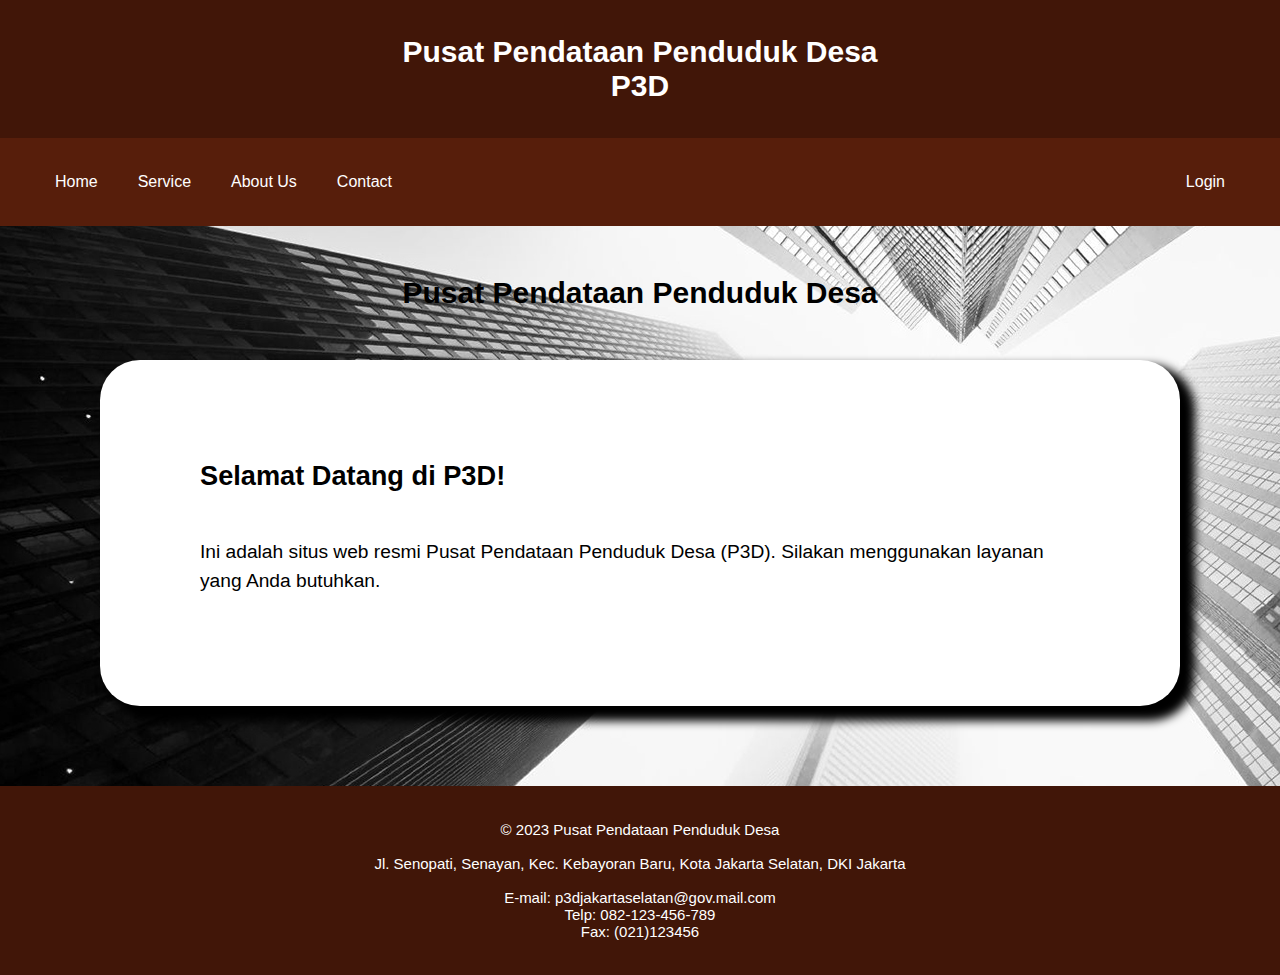
<file: P3D/PROJECTPEMROGRAMANWEBP3D/index.html>
<!DOCTYPE html>
<html>
<head>
	<meta charset="utf-8">
	<meta name="viewport" content="width=device-width, initial-scale=1">
	<title>Pusat Pendataan Penduduk Desa</title>
	<link rel="stylesheet" type="text/css" href="style.css">

</head>
<body>
	<header>
		<h1>Pusat Pendataan Penduduk Desa<br>P3D</h1>
	</header>
	<nav>
		<ul>
			<li><a href="index.html">Home</a></li>
			<li><a href="service.html">Service</a></li>
			<li><a href="about.html">About Us</a></li>
			<li><a href="contact.html">Contact</a></li>
		</ul>
		<ul>
			<li><a href="login.php">Login</a></li>
		</ul>
	</nav>
	<div class="container">
		<h2>Pusat Pendataan Penduduk Desa</h2>
		<div class="row">
			<div class="col">
				<div class="content">
					<h3>Selamat Datang di P3D!</h3>
					<br><br>
					<p>Ini adalah situs web resmi Pusat Pendataan Penduduk Desa (P3D). Silakan menggunakan layanan yang Anda butuhkan.</p>
				</div>
			</div>
		</div>
	</div>
	<footer>
		<p>&copy; 2023 Pusat Pendataan Penduduk Desa</p>
		<br>
		<p>Jl. Senopati, Senayan, Kec. Kebayoran Baru, Kota Jakarta Selatan, DKI Jakarta</p><br>
		<p>E-mail: p3djakartaselatan@gov.mail.com<br>Telp: 082-123-456-789<br>Fax: (021)123456</p>
	</footer>
</body>
</html>
</file>
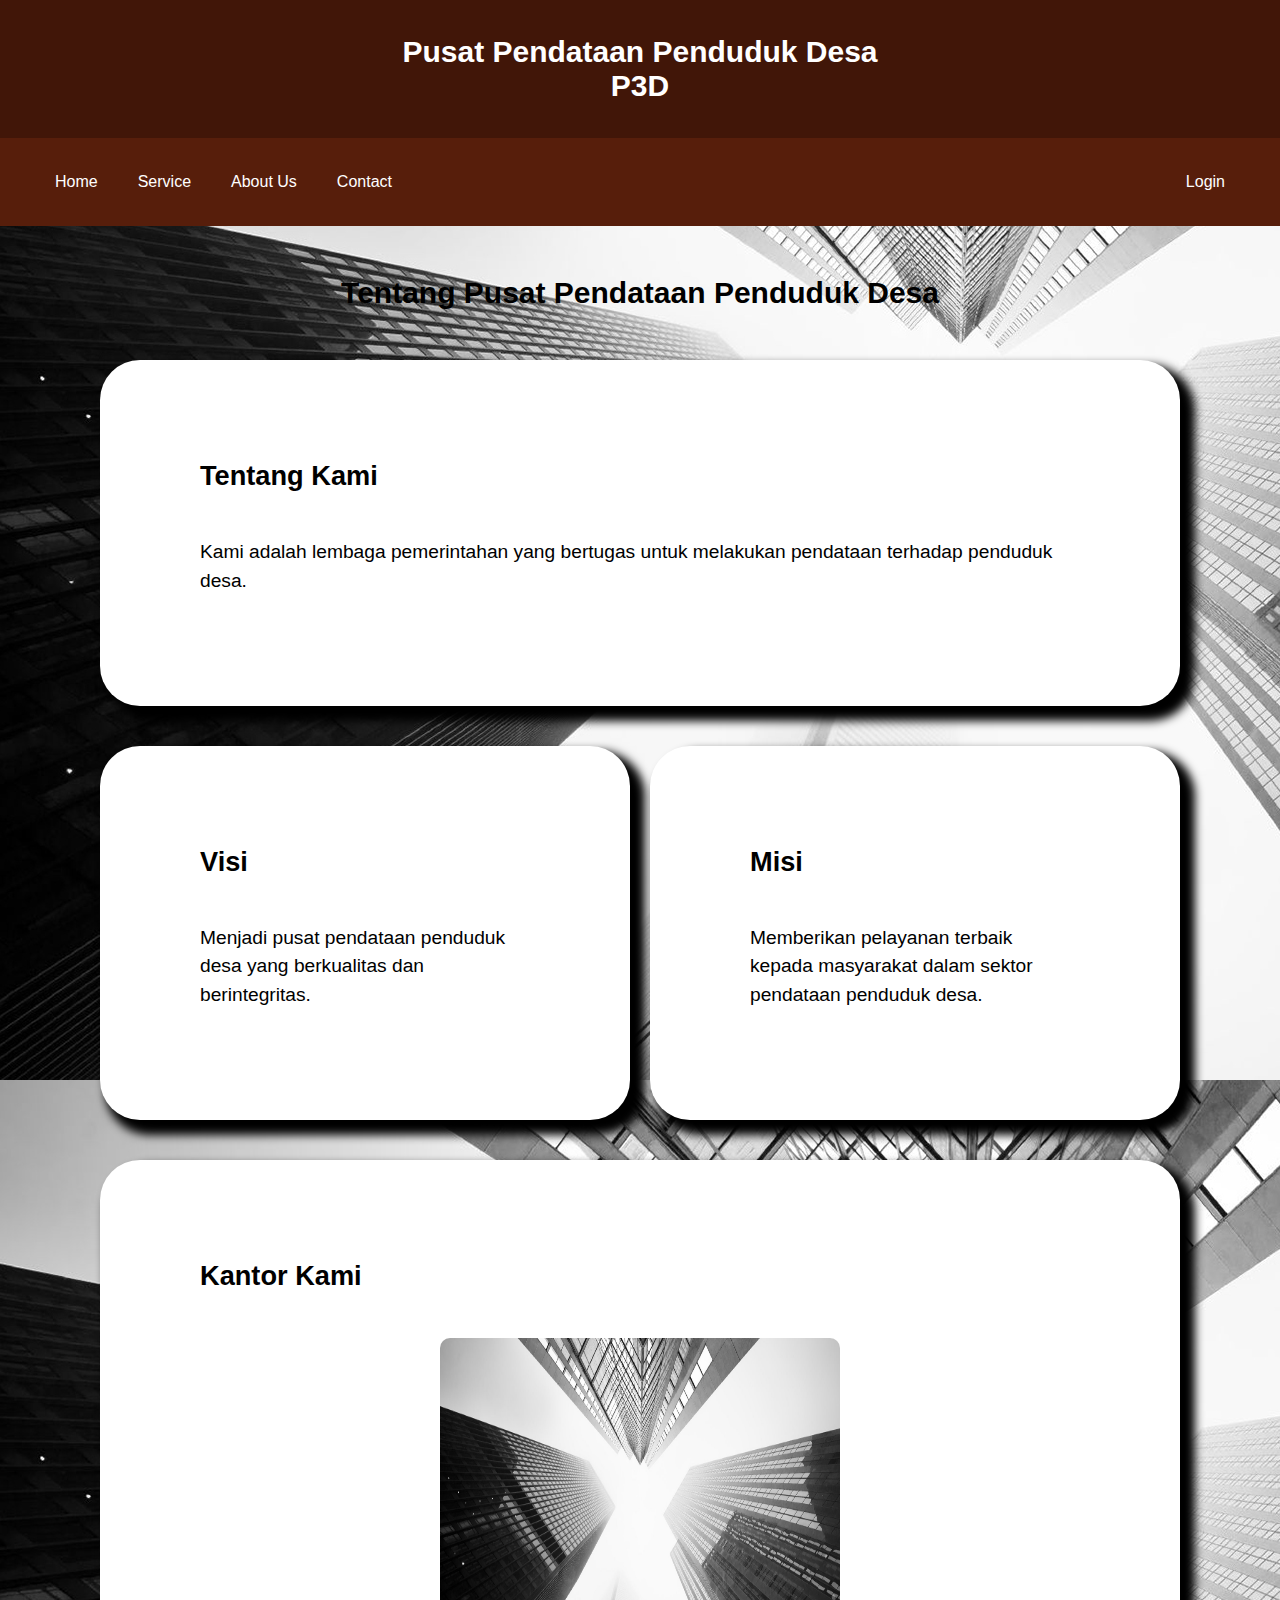
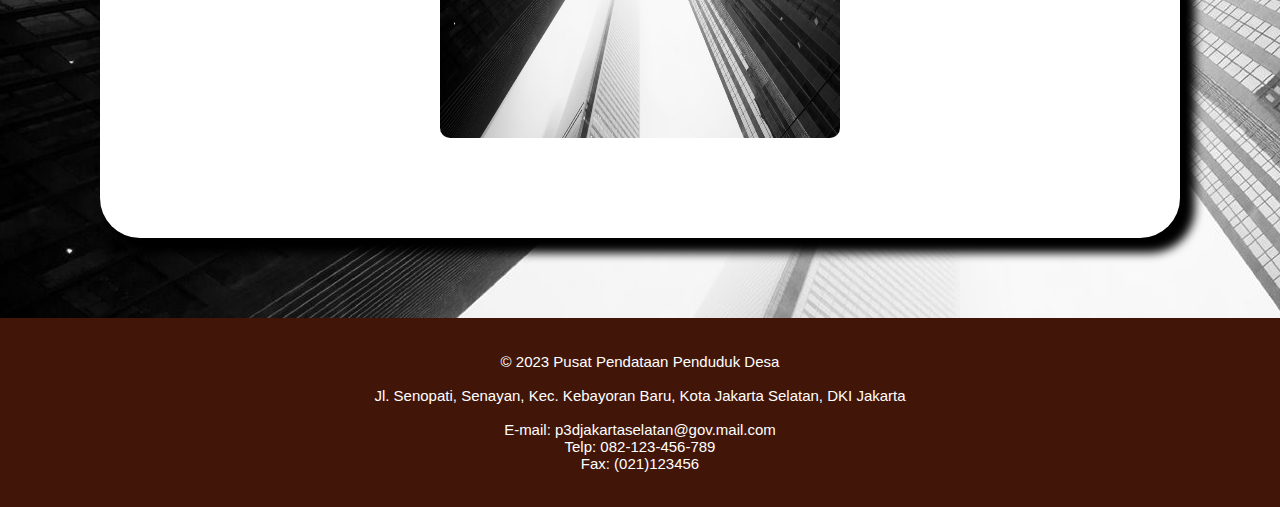
<file: P3D/PROJECTPEMROGRAMANWEBP3D/about.html>
<!DOCTYPE html>
<html>
<head>
	<meta charset="utf-8">
	<meta name="viewport" content="width=device-width, initial-scale=1">
	<title>Pusat Pendataan Penduduk Desa</title>
	<link rel="stylesheet" type="text/css" href="style.css">

</head>
<body>
	<header>
		<h1>Pusat Pendataan Penduduk Desa<br>P3D</h1>
	</header>
	<nav>
		<ul>
			<li><a href="index.html">Home</a></li>
			<li><a href="service.html">Service</a></li>
			<li><a href="about.html">About Us</a></li>
			<li><a href="contact.html">Contact</a></li>
		</ul>
		<ul>
			<li><a href="login.php">Login</a></li>
		</ul>
	</nav>
	<div class="container">
		<h2>Tentang Pusat Pendataan Penduduk Desa</h2>
		<div class="row">
			<div class="col">
				<div class="content">
					<h3>Tentang Kami</h3>
					<br><br>
					<p>Kami adalah lembaga pemerintahan yang bertugas untuk melakukan pendataan terhadap penduduk desa.</p>
				</div>
			</div>
		</div>
		<div class="row">
			<div class="col">
				<div class="content">
					<h3>Visi</h3>
					<br><br>
					<p>Menjadi pusat pendataan penduduk desa yang berkualitas dan berintegritas.</p>
				</div>
			</div>
			<div class="col">
				<div class="content">
					<h3>Misi</h3>
					<br><br>
					<p>Memberikan pelayanan terbaik kepada masyarakat dalam sektor pendataan penduduk desa.</p>
				</div>
			</div>
		</div>
		<div class="row">
			<div class="col">
				<div class="content">
					<h3>Kantor Kami</h3>
					<br><br>
					<img src="skyscraper.jpg">
				</div>
			</div>
		</div>
	</div>
	<footer>
		<p>&copy; 2023 Pusat Pendataan Penduduk Desa</p>
		<br>
		<p>Jl. Senopati, Senayan, Kec. Kebayoran Baru, Kota Jakarta Selatan, DKI Jakarta</p><br>
		<p>E-mail: p3djakartaselatan@gov.mail.com<br>Telp: 082-123-456-789<br>Fax: (021)123456</p>
	</footer>
</body>
</html>
</file>
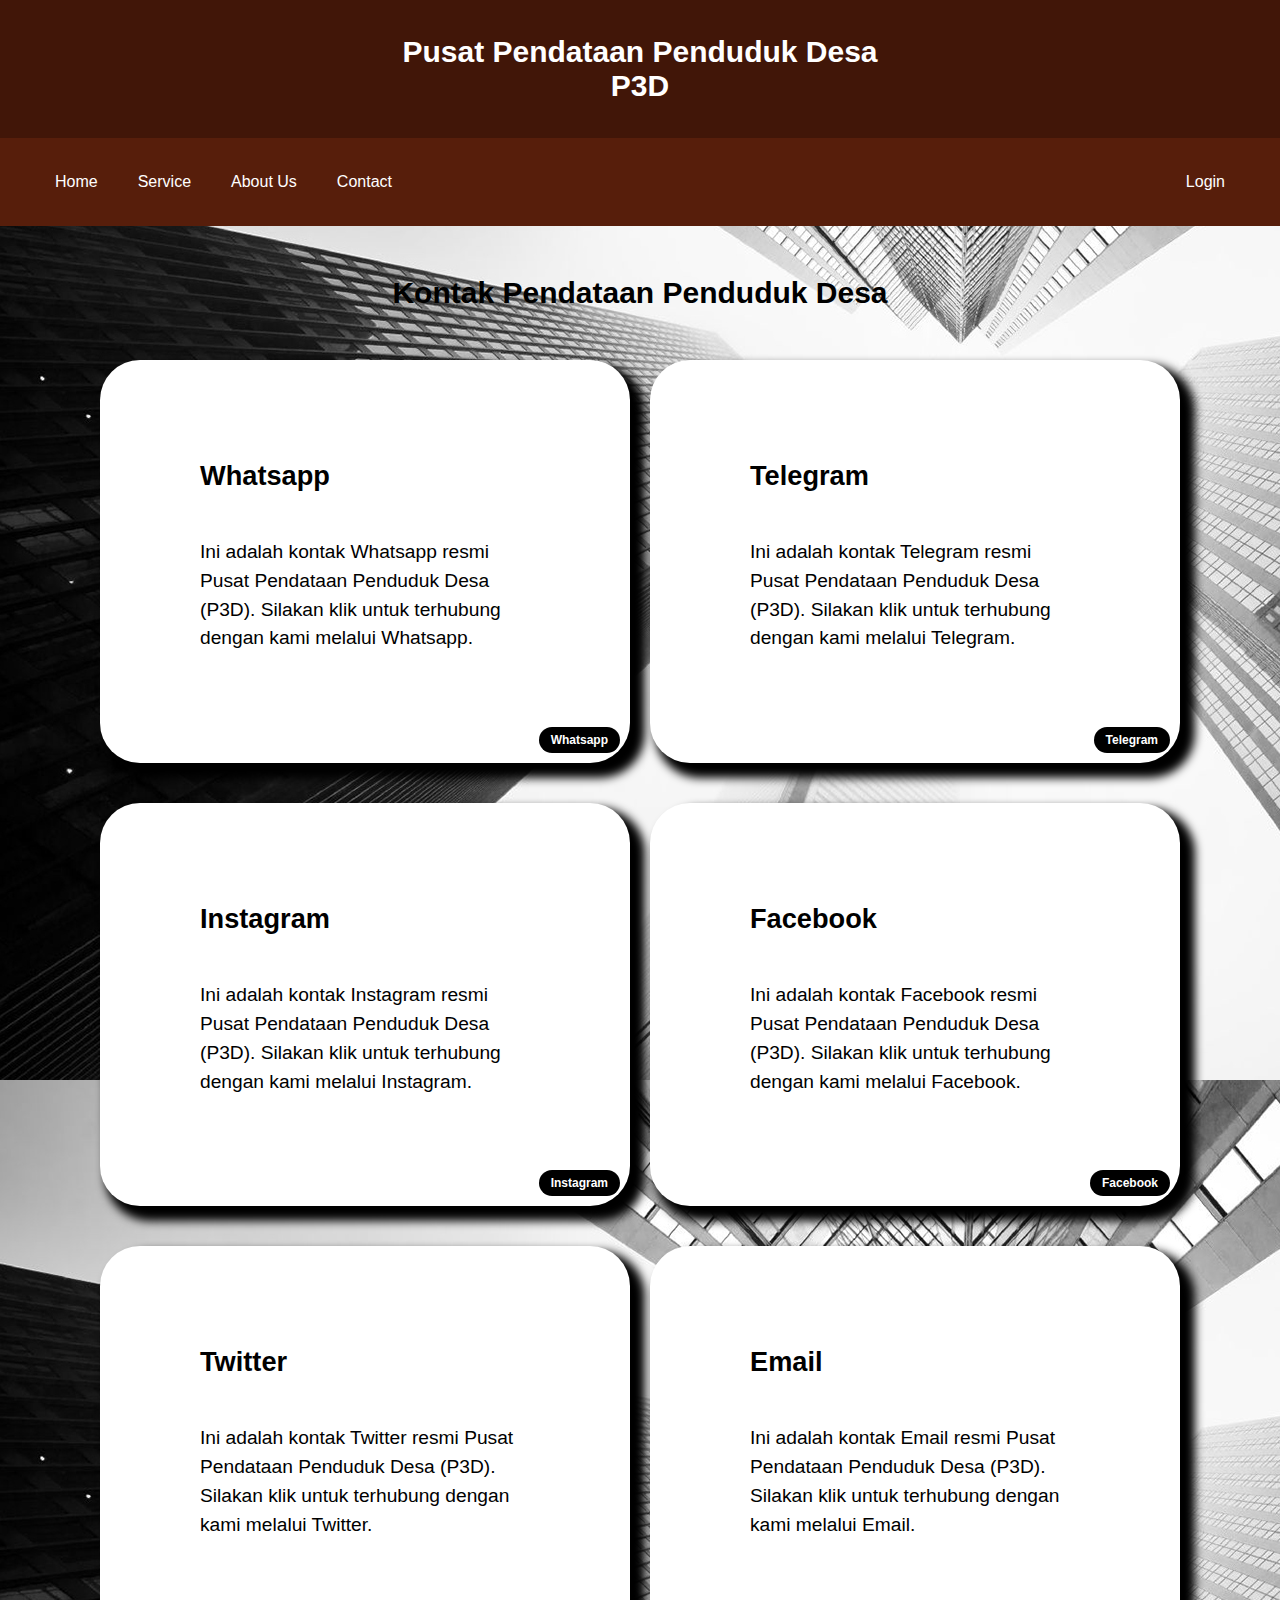
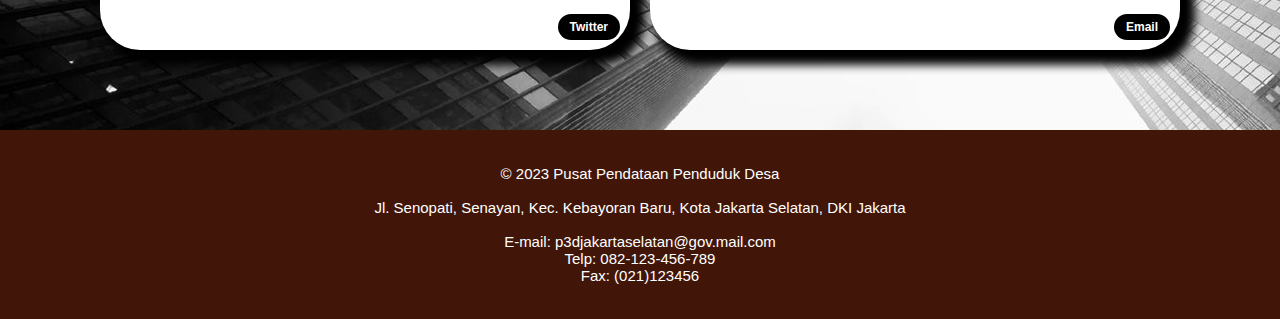
<file: P3D/PROJECTPEMROGRAMANWEBP3D/contact.html>
<!DOCTYPE html>
<html>
<head>
	<meta charset="utf-8">
	<meta name="viewport" content="width=device-width, initial-scale=1">
	<title>Pusat Pendataan Penduduk Desa</title>
	<link rel="stylesheet" type="text/css" href="style.css">

</head>
<body>
	<header>
		<h1>Pusat Pendataan Penduduk Desa<br>P3D</h1>
	</header>
	<nav>
		<ul>
			<li><a href="index.html">Home</a></li>
			<li><a href="service.html">Service</a></li>
			<li><a href="about.html">About Us</a></li>
			<li><a href="contact.html">Contact</a></li>
		</ul>
		<ul>
			<li><a href="login.php">Login</a></li>
		</ul>
	</nav>
	<div class="container">
		<h2>Kontak Pendataan Penduduk Desa</h2>
		<div class="row">
			<div class="col">
				<div class="content">
					<h3>Whatsapp</h3>
					<br><br>
					<p>Ini adalah kontak Whatsapp resmi Pusat Pendataan Penduduk Desa (P3D). Silakan klik untuk terhubung dengan kami melalui Whatsapp.</p>
					<a href="https://www.whatsapp.com/">Whatsapp</a>
				</div>
			</div>
			<div class="col">
				<div class="content">
					<h3>Telegram</h3>
					<br><br>
					<p>Ini adalah kontak Telegram resmi Pusat Pendataan Penduduk Desa (P3D). Silakan klik untuk terhubung dengan kami melalui Telegram.</p>
					<a href="https://web.telegram.org/a/">Telegram</a>
				</div>
			</div>
		</div>
		<div class="row">
			<div class="col">
				<div class="content">
					<h3>Instagram</h3>
					<br><br>
					<p>Ini adalah kontak Instagram resmi Pusat Pendataan Penduduk Desa (P3D). Silakan klik untuk terhubung dengan kami melalui Instagram.</p>
					<a href="https://www.instagram.com/">Instagram</a>
				</div>
			</div>
			<div class="col">
				<div class="content">
					<h3>Facebook</h3>
					<br><br>
					<p>Ini adalah kontak Facebook resmi Pusat Pendataan Penduduk Desa (P3D). Silakan klik untuk terhubung dengan kami melalui Facebook.</p>
					<a href="https://www.facebook.com/">Facebook</a>
				</div>
			</div>
		</div>
		<div class="row">
			<div class="col">
				<div class="content">
					<h3>Twitter</h3>
					<br><br>
					<p>Ini adalah kontak Twitter resmi Pusat Pendataan Penduduk Desa (P3D). Silakan klik untuk terhubung dengan kami melalui Twitter.</p>
					<a href="https://www.twitter.com/">Twitter</a>
				</div>
			</div>
			<div class="col">
				<div class="content">
					<h3>Email</h3>
					<br><br>
					<p>Ini adalah kontak Email resmi Pusat Pendataan Penduduk Desa (P3D). Silakan klik untuk terhubung dengan kami melalui Email.</p>
					<a href="https://www.google.com/intl/id/gmail/about/">Email</a>
				</div>
			</div>
		</div>
	</div>
	<footer>
		<p>&copy; 2023 Pusat Pendataan Penduduk Desa</p>
		<br>
		<p>Jl. Senopati, Senayan, Kec. Kebayoran Baru, Kota Jakarta Selatan, DKI Jakarta</p><br>
		<p>E-mail: p3djakartaselatan@gov.mail.com<br>Telp: 082-123-456-789<br>Fax: (021)123456</p>
	</footer>
</body>
</html>
</file>
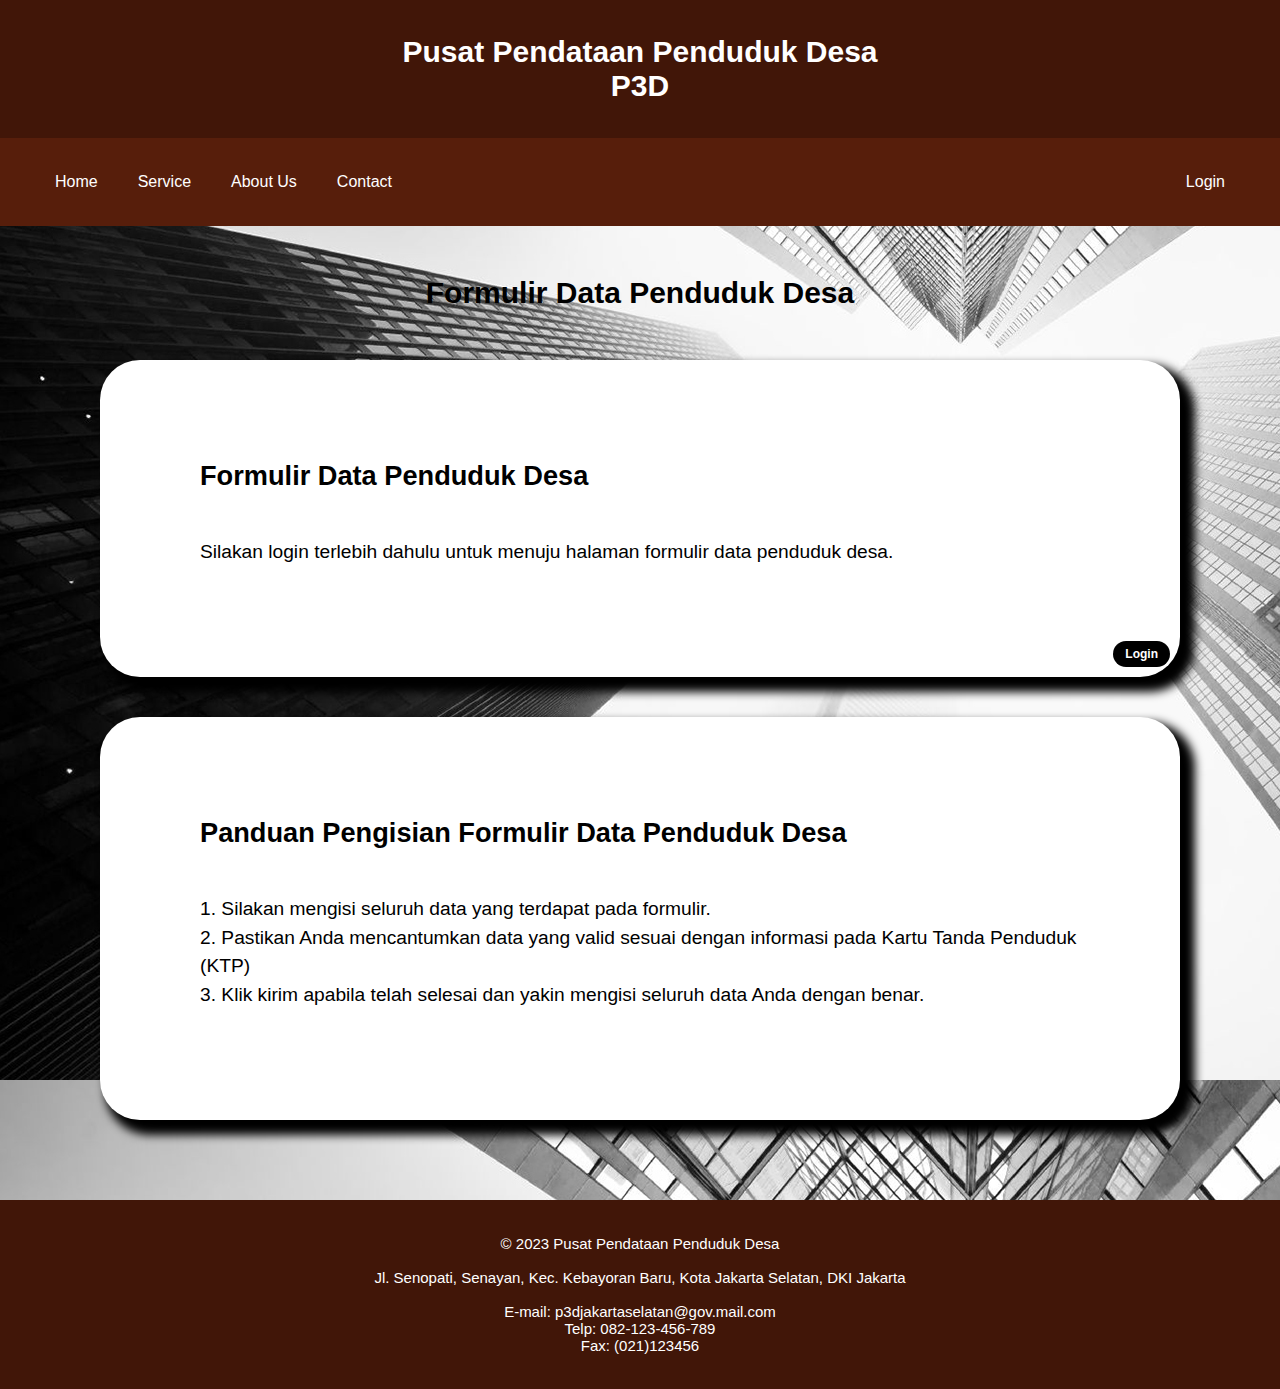
<file: P3D/PROJECTPEMROGRAMANWEBP3D/service.html>
<!DOCTYPE html>
<html>
<head>
	<meta charset="utf-8">
	<meta name="viewport" content="width=device-width, initial-scale=1">
	<title>Pusat Pendataan Penduduk Desa</title>
	<link rel="stylesheet" type="text/css" href="style.css">

</head>
<body>
	<header>
		<h1>Pusat Pendataan Penduduk Desa<br>P3D</h1>
	</header>
	<nav>
		<ul>
			<li><a href="index.html">Home</a></li>
			<li><a href="service.html">Service</a></li>
			<li><a href="about.html">About Us</a></li>
			<li><a href="contact.html">Contact</a></li>
		</ul>
		<ul>
			<li><a href="login.php">Login</a></li>
		</ul>
	</nav>
	<div class="container">
		<h2>Formulir Data Penduduk Desa</h2>
		<div class="row">
			<div class="col">
				<div class="content">
					<h3>Formulir Data Penduduk Desa</h3>
					<br><br>
					<p>Silakan login terlebih dahulu untuk menuju halaman formulir data penduduk desa.</p>
					<a href="login.php">Login</a>
				</div>
			</div>
		</div>
		<div class="row">
			<div class="col">
				<div class="content">
					<h3>Panduan Pengisian Formulir Data Penduduk Desa</h3>
					<br><br>
					<p>1. Silakan mengisi seluruh data yang terdapat pada formulir.<br>2. Pastikan Anda mencantumkan data yang valid sesuai dengan informasi pada Kartu Tanda Penduduk (KTP)<br>3. Klik kirim apabila telah selesai dan yakin mengisi seluruh data Anda dengan benar.</p>
				</div>
			</div>
		</div>
	</div>
	<footer>
		<p>&copy; 2023 Pusat Pendataan Penduduk Desa</p>
		<br>
		<p>Jl. Senopati, Senayan, Kec. Kebayoran Baru, Kota Jakarta Selatan, DKI Jakarta</p><br>
		<p>E-mail: p3djakartaselatan@gov.mail.com<br>Telp: 082-123-456-789<br>Fax: (021)123456</p>
	</footer>
</body>
</html>
</file>
<file: P3D/PROJECTPEMROGRAMANWEBP3D/style.css>
* {
    margin: 0;
    padding: 0;
    box-sizing: border-box;
}

body {
    background-image: url("skyscraper.jpg");
    font-family: Arial, sans-serif;
}

.container {
    margin: 0 auto;
    padding: 50px;
    max-width: 1200px;
}

.container h2 {
    color: #000000;
    text-align: center;
    font-size: 30px;
    padding-bottom: 20px;
}

header {
    padding: 35px;
    background-color: #411608;
    color: #FFFFFF;
    text-align: center;
    font-size: 15px;
    font-weight: normal;
}

nav {
    padding: 35px;
    background-color: #571E0B;
    display: flex;
    align-items: center;
    justify-content: space-between;
}

nav ul {
    display: flex;
    align-items: center;
    list-style: none;
}

nav ul li {
    margin: 0 20px;
}

nav ul li a {
    color: #FFFFFF;
    text-decoration: none;
}

nav ul li a:hover{
    padding: 10px;
    color: #FFFFFF;
    background-color: #000000;
    border-radius: 20px;
    box-shadow: 3px 3px 3px 3px #FFFFFF;
}

.container h2:hover{
    padding: 10px;
    color: #000000;
    background-color: #FFFFFF;
    border-radius: 35px;
    box-shadow: 10px 10px 10px 5px #000000;
    transform: translateY(-20px);
    transition: transform 0.2s ease-in-out;
}

.row {
    margin: 20px 0;
    display: flex;
    flex-wrap: wrap;
}

.col {
    margin: 10px;
    position: relative;
    background-color: #FFFFFF;
    border-radius: 40px;
    box-shadow: 10px 10px 10px 5px black;
    overflow: hidden;
    flex: 1;
}

.col:hover{
    background-color: #000000;
    color: #FFFFFF;
    border-radius: 40px;
    box-shadow: 10px 10px 10px 5px #FFFFFF;
    transform: translateY(-20px);
    transition: transform 0.2s ease-in-out;
}

.col .content {
    padding: 100px;
    position: relative;
    z-index: 1;
}

.col h3 {
    margin-bottom: 10px;
    font-size: 1.7rem;
}

.col p {
    margin-bottom: 10px;
    font-size: 1.2rem;
    line-height: 1.5;
}

.col a {
    display: block;
    padding: 6px 12px;
    position: absolute;
    right: 10px;
    bottom: 10px;
    background-color: #000000;
    color: #FFFFFF;
    border-radius: 25px;
    text-decoration: none;
    text-align: center;
    font-size: 12px;
    font-weight: bold;
}

.content img{
    height: 400px;
    width: 400px;
    margin-left: auto;
    margin-right: auto;
    display: block;
    border-radius: 10px;
}

.content img:hover{
    box-shadow: 10px 10px 10px 5px #FFFFFF;
    transform: translateY(-20px);
    transition: transform 0.2s ease-in-out;
}

.content a:hover{
    padding: 10px;
    color: #000000;
    background-color: #FFFFFF;
    border-radius: 20px;
    box-shadow: 3px 3px 3px 3px #000000;
}

form {
    margin: 0 auto;
    max-width: 500px;
}

fieldset {
    padding: 0;
    margin: 0;
    border: none;
}

label {
    margin-bottom: 10px;
    display: block;
    font-weight: bold;
}

input[type="text"],
input[type="number"],
input[type="date"],
textarea,
select {
    padding: 8px;
    width: 100%;
    margin-bottom: 10px;
    border-radius: 15px;
    border: 1px solid #000000;
}

input[type="radio"] {
    border: 1px solid #000000;
}

input[type="submit"],
input[type="reset"] {
    padding: 10px;
    background-color: #000000;
    color: #FFFFFF;
    border-radius: 4px;
    font-weight: bold;
}

table {
    width: 100%;
    border-collapse: collapse;
}

table th,
table td {
    padding: 10px;
    border: 1px solid #000000;
}

.table-primary th,
.table-primary td {
    background-color: #5E6A72;
    color: #FFFFFF;
}

footer {
    padding: 35px;
    background-color: #411608;
    color: #FFFFFF;
    text-align: center;
    font-size: 15px;
}
</file>
